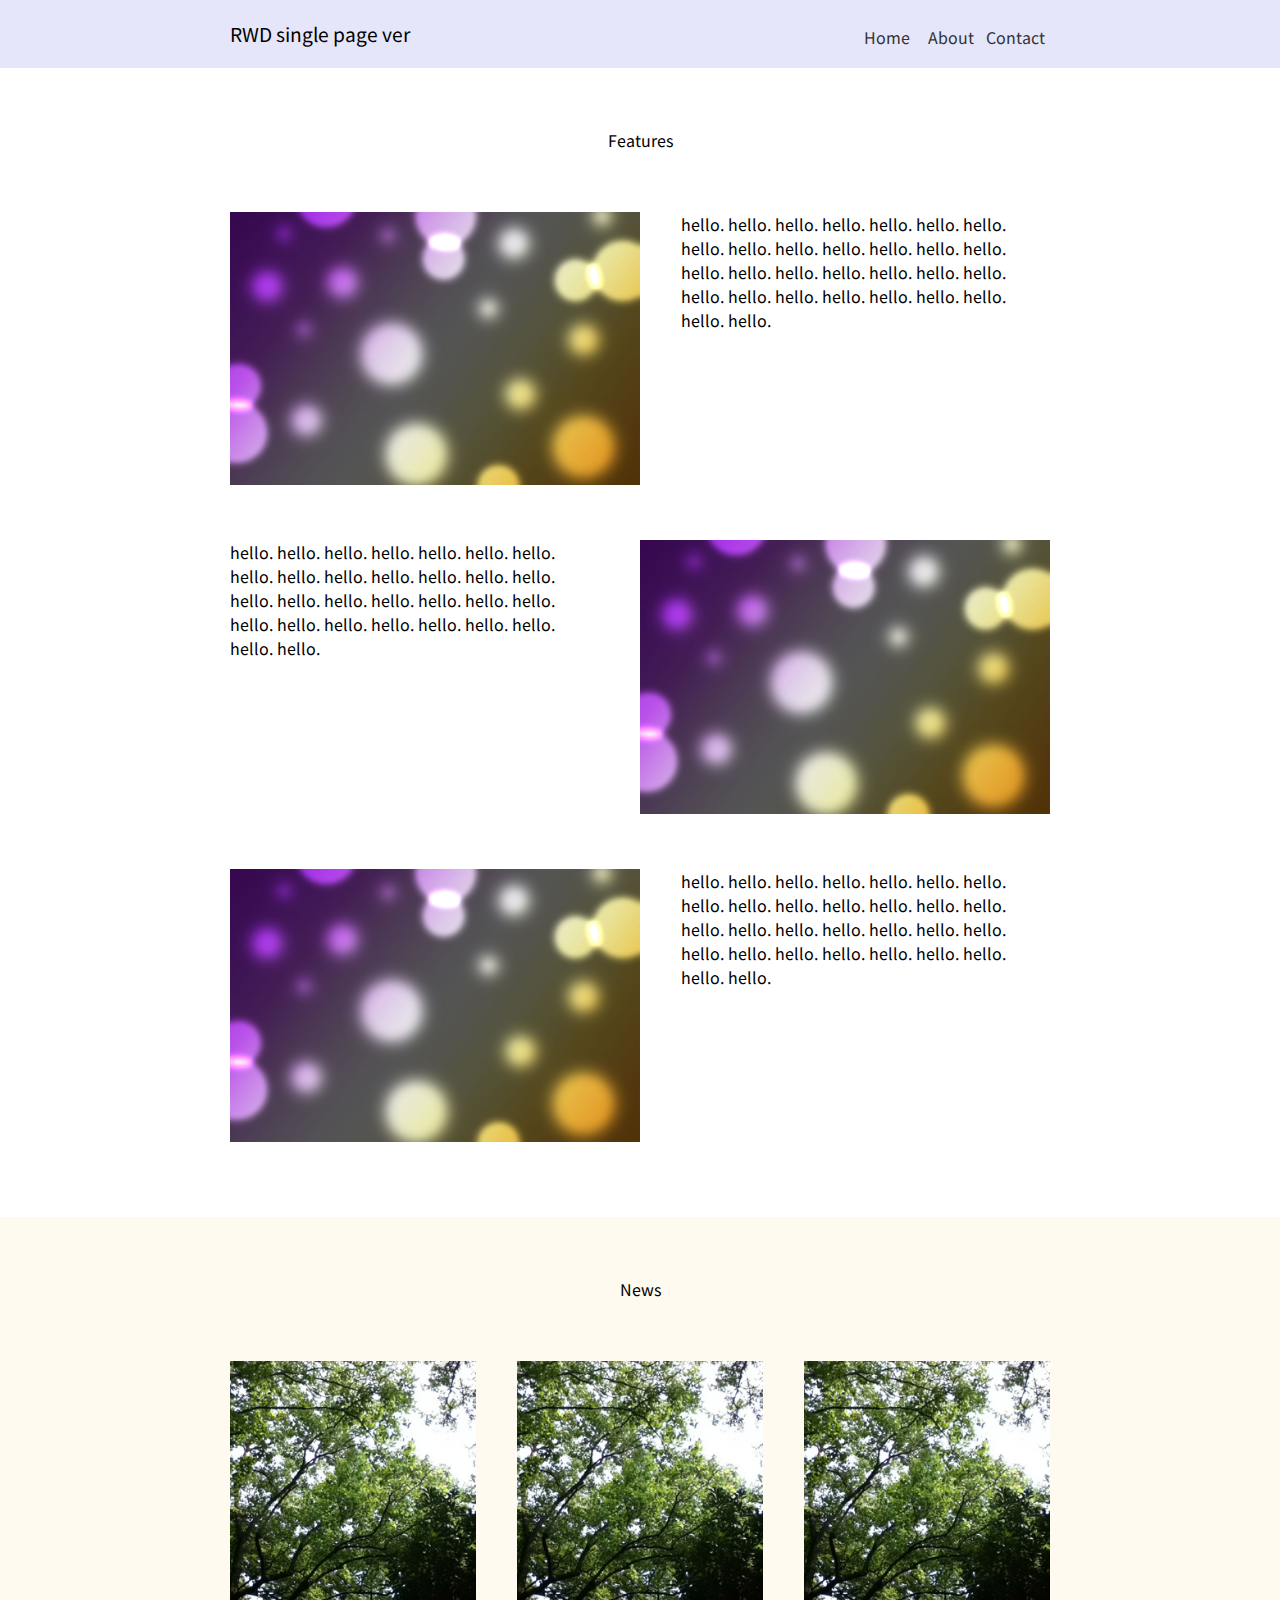
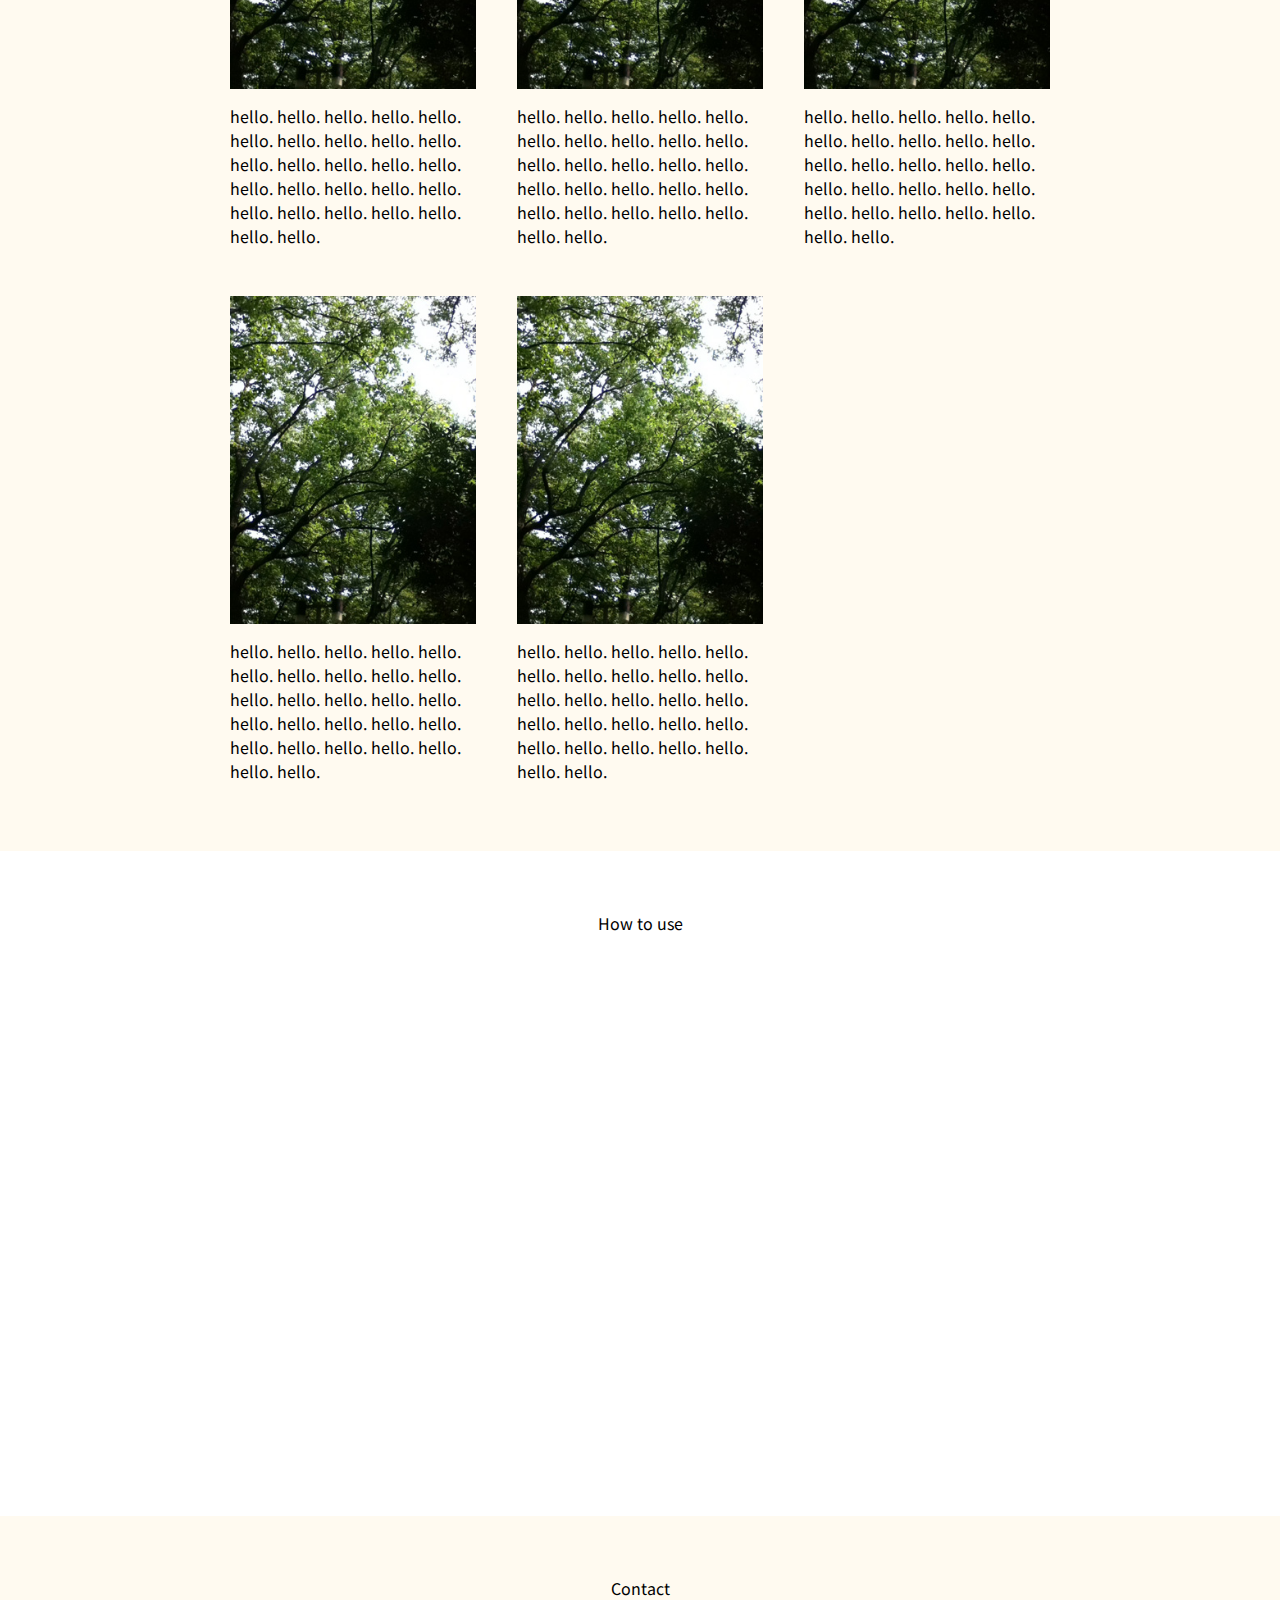
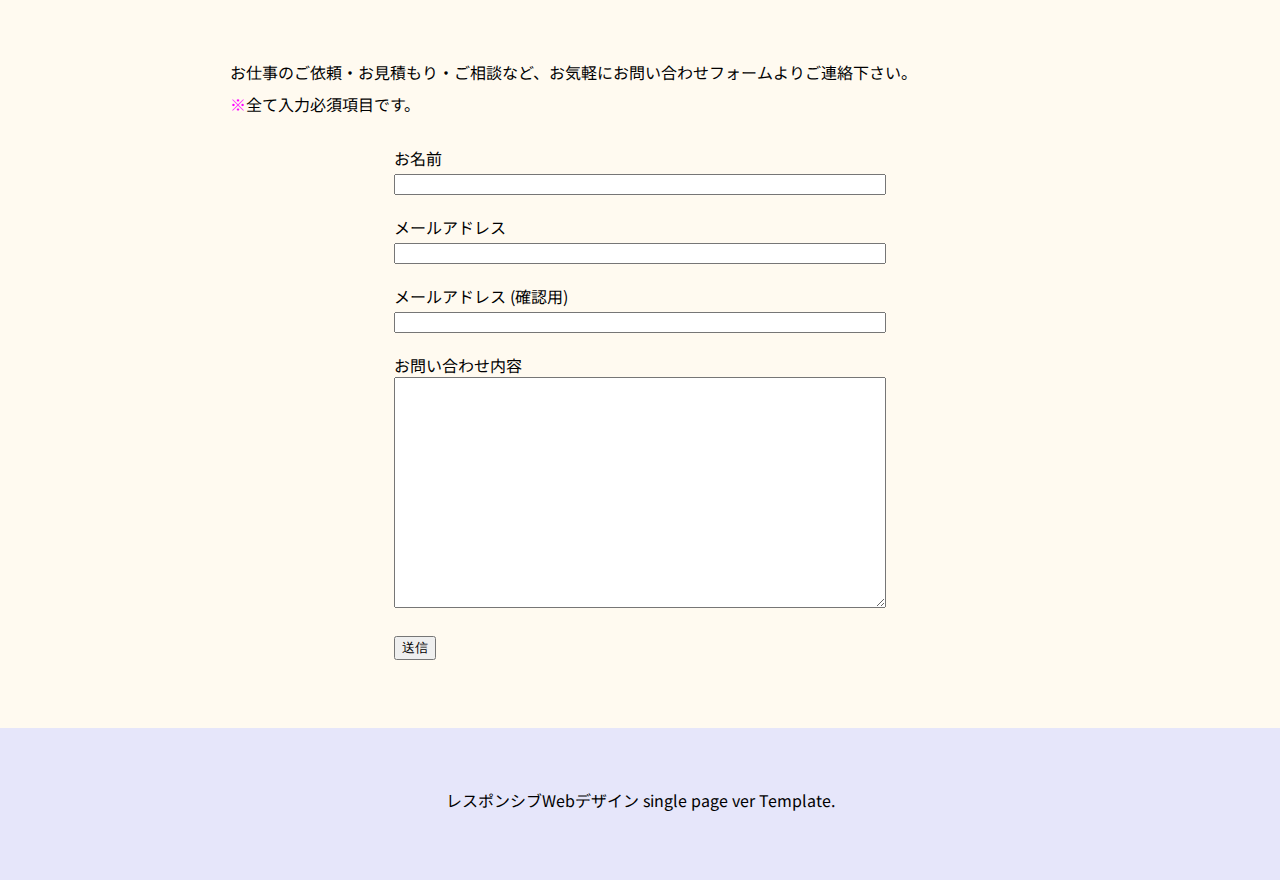
<file: Single_Page/index.html>
<!DOCTYPE html>
<html lang="ja">
	<head prefix="og: https://ogp.me/ns#">
    <meta charset="UTF-8">
    <meta http-equiv="X-UA-Compatible" content="IE=edge">
    <meta name="viewport" content="width=device-width, initial-scale=1.0">

    <!-- OGP -->
    <meta property="og:type" content="website">
    <meta property="og:title" content="">
    <meta property="og:description" content="">
    <meta property="og:site_name" content="">
    <meta property="og:url" content="">
    <meta property="og:image" content="">
    <meta property="fb:app_id" content="">
	  <meta property="fb:admins" content="">
    <meta property="og:locale" content="ja_JP">
    <meta name="twitter:card" content="summary_large_image">
	  <meta name="twitter:site" content="">

    <!-- Favicon -->
    <link href="./assets/images/favicon/favicon.ico" rel="shortcut_icon">

    <!-- Webフォント -->
    <link rel="preconnect" href="https://fonts.googleapis.com">
    <link rel="preconnect" href="https://fonts.gstatic.com" crossorigin>
    <link href="https://fonts.googleapis.com/css2?family=Noto+Sans+JP:wght@400;700&display=swap" rel="stylesheet">
    
    <!-- スタイルシート -->
    <link rel="stylesheet" href="./assets/css/style.css" type="text/css">

    <!--最新のjQueryで動かない命令やプラグインがあるときは古い安定したバージョンを使用する
    <script type="text/javascript" src="js/jquery-3.5.0.min.js"></script>
    -->
    <script type="text/javascript" src="./assets/js/jquery-1.11.1.min.js"></script>
    <script type="text/javascript" src="./assets/js/drawer-menu.js"></script>
    <script type="text/javascript" src="./assets/js/page_scroll.js"></script>

    <!-- floatさせた要素(height未指定)の高さを揃えたい時に使用する、
    floatさせる要素のheightを指定する場合は不要 -->
    <!-- 
    <script type="text/javascript" src="js/jquery.flatheights.js"></script>
    -->

    <title>レスポンシブWebデザイン</title>

  </head>
<body>

  <div id="wrapper">

    <header>
      <div id="header-wrap" class="container">
        <h1>RWD&nbsp;single&nbsp;page&nbsp;ver</h1>
        <div class="menu-button">
        	<div class="humbarger">
	        	<span></span>
					  <span></span>
					  <span></span>
	        </div>
        </div>
        <nav>
          <ul class="header-menu">
            <li><a href="#">Home</a></li>
            <li><a href="#about">About</a></li>
            <li><a href="#contact">Contact</a></li>
          </ul>
        </nav>
      </div>
    </header>

    <section class="features">
      <h2>Features</h2>
      <div class="container">
        <div class="item">
          <img src="./assets/images/kirakira.jpg" alt="">
          <p class="pull-right">hello. hello. hello. hello. hello. hello. hello. hello. hello. hello. hello. hello. hello. hello. hello. hello. hello. hello. hello. hello. hello. hello. hello. hello. hello. hello. hello. hello. hello. hello.</p>
        </div>
        <div class="item">
          <img src="./assets/images/kirakira.jpg" alt="">
          <p class="pull-left">hello. hello. hello. hello. hello. hello. hello. hello. hello. hello. hello. hello. hello. hello. hello. hello. hello. hello. hello. hello. hello. hello. hello. hello. hello. hello. hello. hello. hello. hello.</p>
        </div>
        <div class="item">
          <img src="./assets/images/kirakira.jpg" alt="">
          <p class="pull-right">hello. hello. hello. hello. hello. hello. hello. hello. hello. hello. hello. hello. hello. hello. hello. hello. hello. hello. hello. hello. hello. hello. hello. hello. hello. hello. hello. hello. hello. hello.</p>
        </div>
      </div><!--.container-->
    </section>

    <section id="about" class="news">
      <h2>News</h2>
      <div class="container">
        <div class="item">
          <img src="./assets/images/wood.jpg" alt="">
          <p>hello. hello. hello. hello. hello. hello. hello. hello. hello. hello. hello. hello. hello. hello. hello. hello. hello. hello. hello. hello. hello. hello. hello. hello. hello. hello. hello.</p>
        </div>
        <div class="item">
          <img src="./assets/images/wood.jpg" alt="">
          <p>hello. hello. hello. hello. hello. hello. hello. hello. hello. hello. hello. hello. hello. hello. hello. hello. hello. hello. hello. hello. hello. hello. hello. hello. hello. hello. hello.</p>
        </div>
        <div class="item">
          <img src="./assets/images/wood.jpg" alt="">
          <p>hello. hello. hello. hello. hello. hello. hello. hello. hello. hello. hello. hello. hello. hello. hello. hello. hello. hello. hello. hello. hello. hello. hello. hello. hello. hello. hello.</p>
        </div>
        <div class="item">
          <img src="./assets/images/wood.jpg" alt="">
          <p>hello. hello. hello. hello. hello. hello. hello. hello. hello. hello. hello. hello. hello. hello. hello. hello. hello. hello. hello. hello. hello. hello. hello. hello. hello. hello. hello.</p>
        </div>
        <div class="item">
          <img src="./assets/images/wood.jpg" alt="">
          <p>hello. hello. hello. hello. hello. hello. hello. hello. hello. hello. hello. hello. hello. hello. hello. hello. hello. hello. hello. hello. hello. hello. hello. hello. hello. hello. hello.</p>
        </div>
      </div><!--.container-->
    </section>

    <!-- iframeで動画を埋め込みたい場合 -->
    <section class="how-to-use">
      <h2>How to use</h2>
      <div class="container">
        <div class="iframe-wrapper">
          <iframe src="https://www.youtube.com/embed/qQNuF4Umuss?ecver=2" frameborder="0" allowfullscreen></iframe>
        </div>
      </div><!--.container-->
    </section>

    <section id="contact">
    	<h2>Contact</h2>
    	<div class="container">
    		<div class="contact_description">
					<p>お仕事のご依頼・お見積もり・ご相談など、お気軽にお問い合わせフォームよりご連絡下さい。</p>
					<p><span>※</span>全て入力必須項目です。</p>
				</div>
				<form action="" method="post">
					<dl>
						<dt>お名前</dt>
						<dd><input type="text" class="validate required" name="name" id="name" size="40"></dd>
						
						<dt>メールアドレス</dt>
						<dd><input type="text" class="validate required mail" name="mail" id="mail" size="40"></dd>

						<dt>メールアドレス&nbsp;(確認用)</dt>
						<dd><input type="text" class="validate required mail mail_check" name="mail_check" id="mail_check" size="40"></dd>
						
						<dt>お問い合わせ内容</dt>
						<dd>
							<textarea class="validate required" name="comment" id="comment" rows="15" cols="40"></textarea>
						</dd>
						
						<!-- PHPでフォームのプログラム作ったときに必要 -->
						<!-- <input type="hidden" id="token" name="token" value="<?php echo h($_SESSION['token']); ?>"> -->

						<p><input type="submit" id="submit" value="送信" name="submit"></p>
						
					</dl>
				</form>
    	</div><!--.container-->
    </section>

    <footer>
      <p>レスポンシブWebデザイン&nbsp;single&nbsp;page&nbsp;ver&nbsp;Template.</p>
    </footer>

    <div class="gray_layer"></div>

  </div><!--#wrapper-->

  <!-- トップへ戻るボタン -->
  <p id="pagetop"><a href="#"><img src="./assets/images/to_top.png" alt="ページトップへ"></a></p>
  
  <!-- floatさせた要素(height未指定)の高さを揃える -->
  <!-- floatさせる要素のheightを指定する場合は不要 -->
	<!-- 
		<script type="text/javascript">
			(function ($) {
				$(window).on('load resize', function(){
					if($(window).width() >= 570){
						$('.news .item').flatHeights();
					}
				});
			})(jQuery);
		</script>
	-->

</body>
</html>
</file>
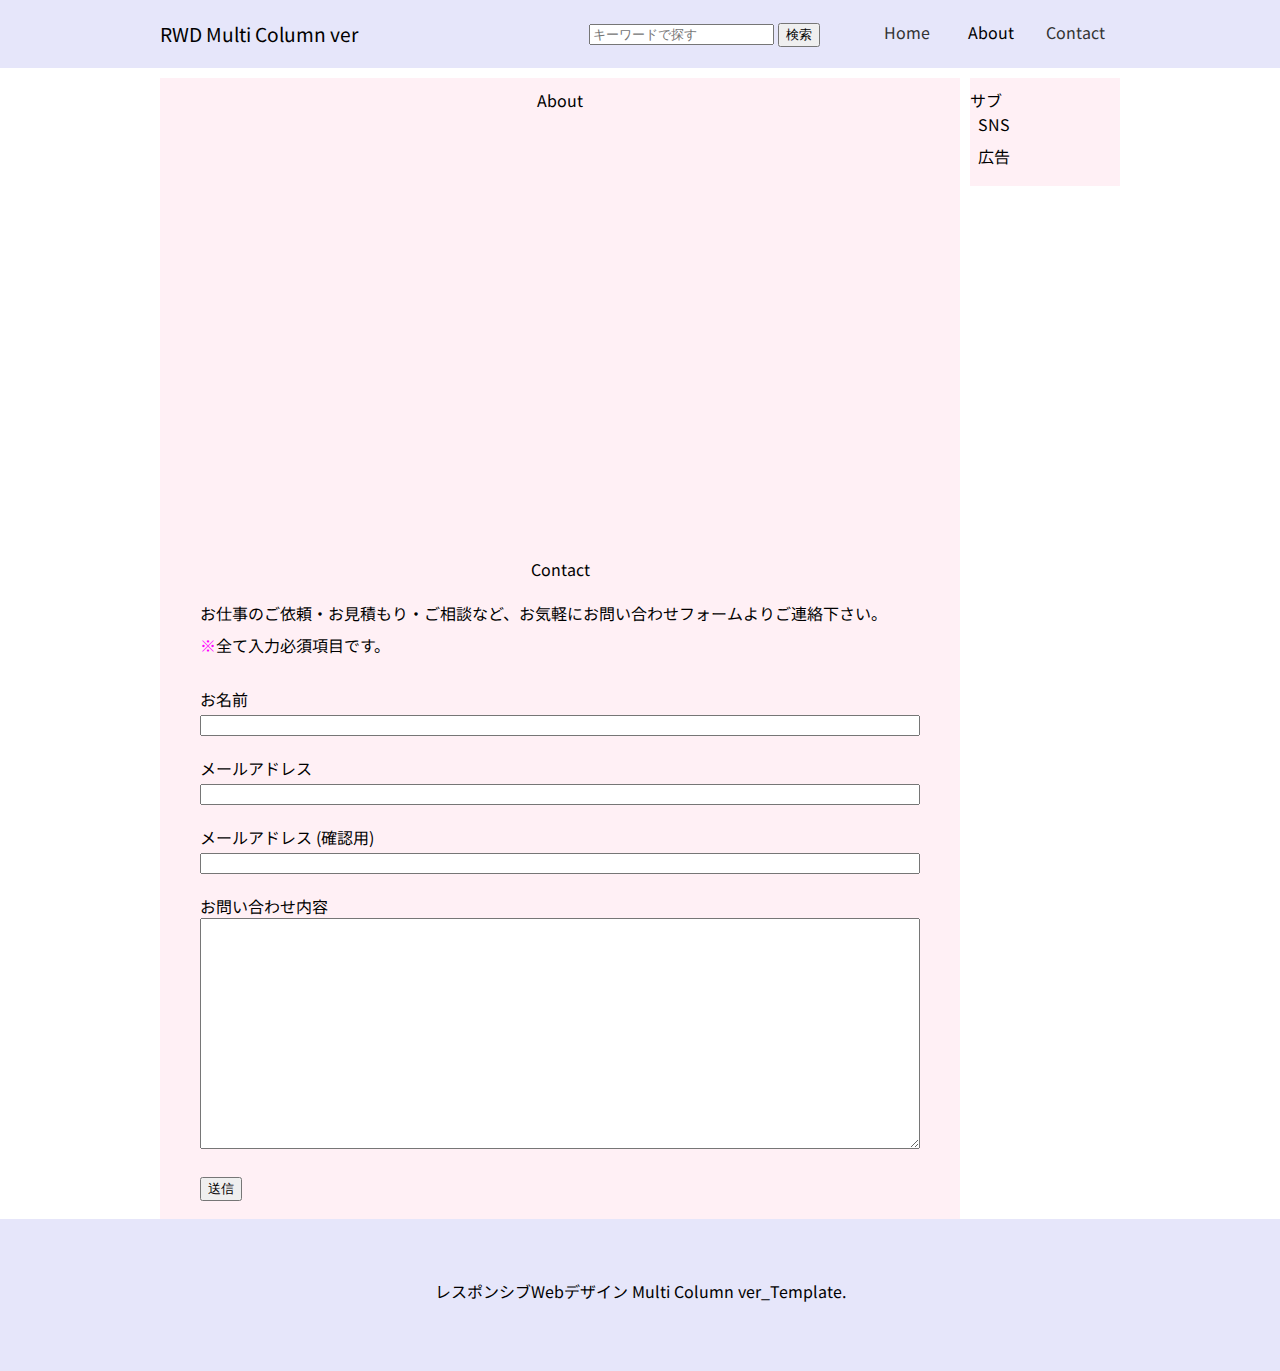
<file: Multi_Column/about/index.html>
<!DOCTYPE html>
<html lang="ja">
	<!DOCTYPE html>
	<html lang="ja">
		<head prefix="og: https://ogp.me/ns#">
		<meta charset="UTF-8">
		<meta http-equiv="X-UA-Compatible" content="IE=edge">
		<meta name="viewport" content="width=device-width, initial-scale=1.0">
	
		<!-- OGP -->
		<meta property="og:type" content="website">
		<meta property="og:title" content="">
		<meta property="og:description" content="">
		<meta property="og:site_name" content="">
		<meta property="og:url" content="">
		<meta property="og:image" content="">
		<meta property="fb:app_id" content="">
		<meta property="fb:admins" content="">
		<meta property="og:locale" content="ja_JP">
		<meta name="twitter:card" content="summary_large_image">
		<meta name="twitter:site" content="">
	
		<!-- Favicon -->
		<link href="../assets/images/favicon/favicon.ico" rel="shortcut_icon">
	
		 <!-- Webフォント -->
		<link rel="preconnect" href="https://fonts.googleapis.com">
		<link rel="preconnect" href="https://fonts.gstatic.com" crossorigin>
		<link href="https://fonts.googleapis.com/css2?family=Noto+Sans+JP:wght@400;700&display=swap" rel="stylesheet">
		
		<!-- スタイルシート -->
		  <link rel="stylesheet" href="../assets/css/style.css" type="text/css">
	
		<!--最新のjQueryで動かない命令やプラグインがあるときは古い安定したバージョンを使用する
		<script type="text/javascript" src="js/jquery-3.5.0.min.js"></script>
		-->
		<script type="text/javascript" src="../assets/js/jquery-1.11.1.min.js"></script>
		<script type="text/javascript" src="../assets/js/drawer-menu.js"></script>
		<script type="text/javascript" src="../assets/js/page_scroll.js"></script>
		<script type="text/javascript" src="../assets/js/responsive_layout.js"></script>
	
		<!-- floatさせた要素(height未指定)の高さを揃えたい時に使用する、
		floatさせる要素のheightを指定する場合は不要 -->
		<!-- 
			<script type="text/javascript" src="js/jquery.flatheights.js"></script>
		-->
	
	   <title>このサイトについて</title>
	
	</head>
<body>

  <div id="wrapper">

    <header>
      <div id="header-wrap" class="container">
        <h1>RWD&nbsp;Multi&nbsp;Column&nbsp;ver</h1>
        <div class="menu-button">
        	<div class="humbarger">
	        	<span></span>
					  <span></span>
					  <span></span>
	        </div>
        </div>
        <nav class="header-nav">
          <ul class="header-menu">
            <li><a href="../index.html">Home</a></li>
            <li>About</li>
            <li><a href="#contact">Contact</a></li>
          </ul>
        </nav>
        <form class="search-box">
	      	<input type="text" class="search-text" placeholder="キーワードで探す">
	      	<button type="submit">検索</button>
        </form>
      </div><!-- #header-wrap -->
    </header>

		<div id="content-wrapp">

			<div id="lower-page-main-content">

		    <!-- iframeで動画を埋め込みたい場合 -->
		    <section class="how-to-use">
		      <h2>About</h2>
		      <div class="container">
		        <div class="iframe-wrapper">
		          <iframe src="https://www.youtube.com/embed/qQNuF4Umuss?ecver=2" frameborder="0" allowfullscreen></iframe>
		        </div>
		      </div><!--.container-->
		    </section>

		    <section id="contact">
		    	<h2>Contact</h2>
		    	<div class="container">
		    		<div class="contact_description">
							<p>お仕事のご依頼・お見積もり・ご相談など、お気軽にお問い合わせフォームよりご連絡下さい。</p>
							<p><span>※</span>全て入力必須項目です。</p>
						</div>
						<form action="" method="post">
							<dl>
								<dt>お名前</dt>
								<dd><input type="text" class="validate required" name="name" id="name" size="40"></dd>
								
								<dt>メールアドレス</dt>
								<dd><input type="text" class="validate required mail" name="mail" id="mail" size="40"></dd>

								<dt>メールアドレス&nbsp;(確認用)</dt>
								<dd><input type="text" class="validate required mail mail_check" name="mail_check" id="mail_check" size="40"></dd>
								
								<dt>お問い合わせ内容</dt>
								<dd>
									<textarea class="validate required" name="comment" id="comment" rows="15" cols="40"></textarea>
								</dd>
								
								<!-- PHPでフォームのプログラム作ったときに必要 -->
								<!-- <input type="hidden" id="token" name="token" value="<?php echo h($_SESSION['token']); ?>"> -->

								<p><input type="submit" id="submit" value="送信" name="submit"></p>
								
							</dl>
						</form>
		    	</div><!--.container-->
		    </section>
	    </div><!-- #main-content -->

	    <div id="sub-content">
	    	<h2>サブ</h2>
	    	<div class="container">
	    		<aside>
	    			<p>SNS</p>
	    			<p>広告</p>
	    		</aside>
	    	</div><!--.container-->
	    </div><!-- #sub-content -->
		</div><!-- #content-wrapp -->

    <footer>
		<p>レスポンシブWebデザイン&nbsp;Multi&nbsp;Column&nbsp;ver_Template.</p>
    </footer>

    <div class="gray_layer"></div>

  </div><!--#wrapper-->

  <!-- トップへ戻るボタン -->
  <p id="pagetop"><a href="#"><img src="../assets/images/to_top.png" alt="ページトップへ"></a></p>

</body>
</html>
</file>
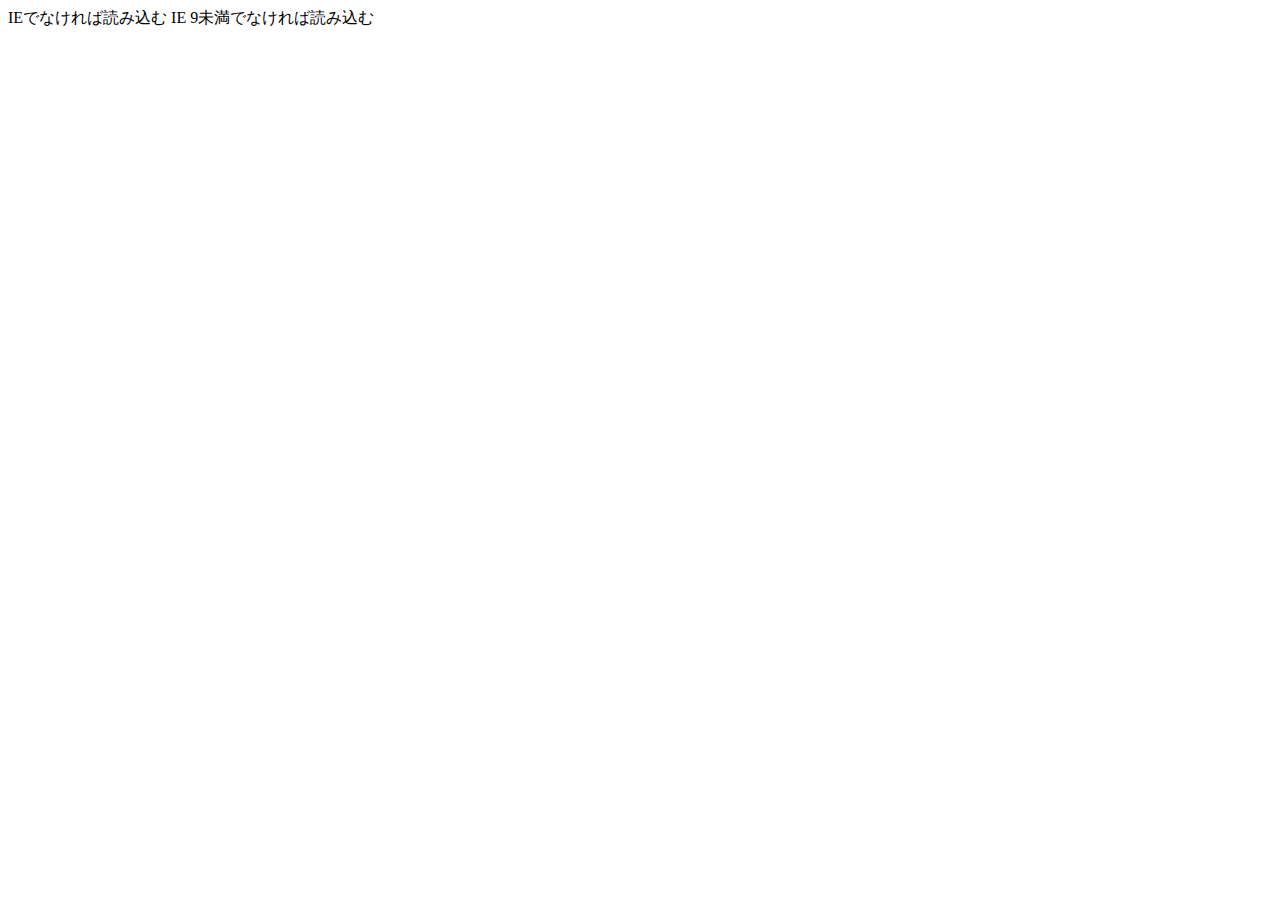
<file: html_template.html>
<!DOCTYPE html>

<html lang="ja">

	<head>
		<meta charset="UTF-8">
		<meta name="description" content="サイトの説明文">
		<meta name="keywords" content="キーワード">


		<!-- 条件付きコメント↓↓↓ -->

		<!--[if ! IE]><!-->
		IEでなければ読み込む
		<!--<![endif]-->

		<!--[if IE]>
			IEなら読み込む
		<![endif]-->

		<!--[if ! lt IE 9]><!-->
		IE 9未満でなければ読み込む
		<!--<![endif]-->

		<!--[if gt IE 9]>
			IE 9以上なら読み込む
		<![endif]-->


	<title>タイトル</title>

	</head>

	<body>
		
	</body>
	
</html>
</file>
<file: Single_Page/assets/css/style.css>
@charset "utf-8";

/*共通の設定*/

/*cssリセット*/
html, body, div, article, section, nav, figure, figcaption,
 span, applet, object, iframe, strong,
h1, h2, h3, h4, h5, h6, p, blockquote, pre,
a, abbr, acronym, address, big, cite, code,
del, dfn, em, font, img, ins, kbd, q, s, samp,
small, strike, sub, sup, tt, var,
dl, dt, dd, ol, ul, li,
fieldset, form, legend, caption, 
tbody, tfoot, thead, table, label, tr, th, td{
  margin: 0;
  padding: 0; border: 0;
  outline: 0;
  font-size: 100%;
  font-weight: normal;
  vertical-align: baseline;
  list-style:none;
  font-style:normal;
  font-weight:normal;
}

*,
::before,
::after {
  box-sizing: border-box;
}

body{
  font-family:'Noto Sans JP', "Helvetica Neue", "Helvetica", "Hiragino Sans", "Hiragino Kaku Gothic ProN", "Arial", "Yu Gothic", "Meiryo", sans-serif;
}

label, input, textarea, select, button {
  cursor: pointer;
}

a img{
  border: none; /*IE用 IEはデフォルトでリンク画像に枠線あり*/
}

p{
  margin-bottom: 0.5em;
  line-height: 1.5em;
}

.container{
  width: 90%;
  margin: 0 auto;
}

.gray_layer{
  display: none;
  position: fixed;
  z-index: 10;
  top: 0;
  left: 0;
  width: 100%;
  height: 100%;
  background: #000000;
  opacity: 0.5;
}

#pagetop{
  position: fixed;
  z-index: 5;
  right: 25px;
  bottom: 15px;
  opacity: 0.4;
  -ms-filter: "progid:DXImageTransform.Microsoft.Alpha(Opacity=40)";
}

#pagetop:hover{
  opacity: 0.8;
  -ms-filter: "progid:DXImageTransform.Microsoft.Alpha(Opacity=100)";
}

/*header*/
header{
  padding: 20px 0;
  overflow: hidden;
  background: #e6e6fa;
}

header h1{
  font-size: 120%;
}

#header-wrap{
  position: relative;
}

.menu-button{
  position: absolute;
  top: 5px;
  right: 5px;
  cursor: pointer;
  z-index: 100;
}

.humbarger,
.humbarger span {
  display: inline-block;
  transition: all .4s;
  box-sizing: border-box;
}
.humbarger {
  position: relative;
  width: 24px;
  height: 24px;
}
.humbarger span {
  position: absolute;
  left: 0;
  width: 100%;
  height: 4px;
  background-color: #000;
  border-radius: 3px;
}
.humbarger span:nth-of-type(1) {
  top: 0;
}
.humbarger span:nth-of-type(2) {
  top: 10px;
}
.humbarger span:nth-of-type(3) {
  bottom: 0;
}

.humbarger-on span:nth-of-type(1) {
  -webkit-transform: translateY(10px) rotate(-315deg);
  transform: translateY(10px) rotate(-315deg);
  background-color: #fff;
}
.humbarger-on span:nth-of-type(2) {
  opacity: 0;
}
.humbarger-on span:nth-of-type(3) {
  -webkit-transform: translateY(-10px) rotate(315deg);
  transform: translateY(-10px) rotate(315deg);
  background-color: #fff;
}

.header-menu{
  display: none;
}

.header-menu-open{
  display: block;
  overflow: auto;
  position: fixed;
  top: 0;
  left: 0;
  z-index: 9999;
  width: 80%;
  height: 100%;
  background: #fff;
}

.header-menu-open li{
  background: url('../img/arrow.png') no-repeat 8px 16px;
  padding: 10px 0;
  padding-left: 20px;
  margin-bottom: 10px;
}

.header-menu-open li:first-child{
  margin-top: 10px;
}

.header-menu-open > li > a{
  text-decoration: none;
  color: #333;
}

.header-menu-open > li > a:hover{
    border-bottom: 1px solid #333;
  }

section{
  padding: 60px 0;
  background: #fffaf0;
}

section h2{
  text-align: center;
  margin-bottom: 60px;
}

section:nth-child(even){
  background: #fff;
}

/*features*/
.features img{
  width: 100%;
  margin-bottom: 10px;
}

.features .item{
  margin-bottom: 40px;
  overflow: hidden;
}

.features .item:last-child{
  margin-bottom: 0;
}

/*news*/
.news .item{
  text-align: center;
}

.news .item img{
  margin-bottom: 10px;
  width: 100%;
}

.news p{
  text-align: left;
}

.news .item{
  margin-bottom: 40px;
  overflow: hidden;
}

/*how-to-use*/
.how-to-use iframe{
  width: 100%;
  height: auto;
  position: absolute;
  width: 100%;
  height: 100%;
  top: 0;
  left: 0;
}

/*iframeはそのまま埋め込んでも縦横比がうまく反映されないため、親要素を作成する必要あり*/
/*cssでpadding-topまたはpadding-bottomを%で指定するとwidthに対する比率になる仕様*/
/*16:9のコンテンツを縦横比を保ったまま貼り付けたい場合*/
.iframe-wrapper{
  padding-bottom: 56.25%;/* 9/16=56.25 */
  height: 0;
  position: relative;
}

/*contact*/
.contact_description{
  margin-bottom: 30px;
}

.contact_description span{
  color: #ff00ff;
}

#contact form{
  width: 70%;
  margin: 0 auto;
}

#contact form dd{
  margin-bottom: 20px;
}

/*footer*/
footer{
  text-align: center;
  padding: 60px 0;
  background: #e6e6fa;
}


/*中サイズデバイス*/
@media all and (min-width: 570px){

  /*features*/
  .features p{
    width: 50%;
  }

  .features img{
    width: 50%;
  }

  .pull-right{
    float: right;
    padding-left: 5%;
  }

  .pull-left{
    float: left;
    padding-right: 5%;
  }

  .features .item{
    /* overflow: hidden; */
  }

  /*news*/
  
  /*子要素.news .itemのmargin-bottom: 40px;分を親要素の余白からマイナスする*/
  .news .container{
    margin-bottom: -40px;
  }

  .news .item img{
    width: 100%;
  }

  .news .container{
    display: flex;
    flex-wrap: wrap;
  }

  .news .container .item{
    width:30%;
    margin-right: 5%;

  }

  .news .container > .item:nth-of-type(3n){
    margin-right: 0;
  }

  /*contact*/
  #contact form{
    width: 60%;
    margin: 0 auto;
  }

  #contact form dd input,textarea{
    width: 100%;
  }

}


/*大サイズデバイス*/
@media all and (min-width: 820px){

  .container{
    width: 820px;
  }

  .menu-button{
    display: none;
  }

  .header-menu{
    display: block;
    list-style: none;
    padding: 0;
    margin: 0;
    position: absolute;
    top: 5px;
    right: 5px;
  }

  .header-menu > li{
    display: inline-block;
    width: 60px;
    text-align: center;
  }

  .header-menu > li > a{
    text-decoration: none;
    color: #333;
  }

  .header-menu > li > a:hover{
    border-bottom: 1px solid #333;
  }

}
</file>
<file: Multi_Column/assets/css/style.css>
@charset "utf-8";

/*共通の設定*/

/*cssリセット*/
html, body, div, span, applet, object, iframe, strong,
h1, h2, h3, h4, h5, h6, p, blockquote, pre,
a, abbr, acronym, address, big, cite, code,
del, dfn, em, font, img, ins, kbd, q, s, samp,
small, strike, sub, sup, tt, var,
dl, dt, dd, ol, ul, li,
fieldset, form, legend, caption, 
tbody, tfoot, thead, table, label, tr, th, td{
  margin: 0;
  padding: 0; border: 0;
  outline: 0;
  font-size: 100%;
  font-weight: normal;
  vertical-align: baseline;
  list-style:none;
  font-style:normal;
  font-weight:normal;
}

*,
::before,
::after {
  box-sizing: border-box;
}

body{
  font-family:'Noto Sans JP', "Helvetica Neue", "Helvetica", "Hiragino Sans", "Hiragino Kaku Gothic ProN", "Arial", "Yu Gothic", "Meiryo", sans-serif;
}

label, input, textarea, select, button {
  cursor: pointer;
}

a img{
  border: none; /*IE用 IEはデフォルトでリンク画像に枠線あり*/
}

p{
  margin-bottom: 0.5em;
  line-height: 1.5em;
}

#wrapper{
  overflow: hidden;
}

.container{
  width: 90%;
  margin: 0 auto;
}

.gray_layer{
  display: none;
  position: fixed;
  z-index: 10;
  top: 0;
  left: 0;
  width: 100%;
  height: 100%;
  background: #000000;
  opacity: 0.5;
}

#pagetop{
  position: fixed;
  z-index: 5;
  right: 25px;
  bottom: 15px;
  opacity: 0.4;
  -ms-filter: "progid:DXImageTransform.Microsoft.Alpha(Opacity=40)";
}

#pagetop:hover{
  opacity: 0.8;
  -ms-filter: "progid:DXImageTransform.Microsoft.Alpha(Opacity=100)";
}

/*header*/
header{
  padding: 20px 0;
  margin-bottom: 10px;
  overflow: hidden;
  background: #e6e6fa;
}

header h1{
  font-size: 120%;
}

#header-wrap{
  position: relative;
}

.menu-button{
  position: absolute;
  top: 5px;
  right: 5px;
  cursor: pointer;
  z-index: 100;
}

.humbarger,
.humbarger span {
  display: inline-block;
  transition: all .4s;
  box-sizing: border-box;
}

.humbarger {
  position: relative;
  top: -5px;
  width: 24px;
  height: 24px;
}
.humbarger span {
  position: absolute;
  left: 0;
  width: 100%;
  height: 4px;
  background-color: #000;
  border-radius: 3px;
}
.humbarger span:nth-of-type(1) {
  top: 0;
}
.humbarger span:nth-of-type(2) {
  top: 10px;
}
.humbarger span:nth-of-type(3) {
  bottom: 0;
}

.humbarger-on span:nth-of-type(1) {
  -webkit-transform: translateY(10px) rotate(-315deg);
  transform: translateY(10px) rotate(-315deg);
  background-color: #fff;
}
.humbarger-on span:nth-of-type(2) {
  opacity: 0;
}
.humbarger-on span:nth-of-type(3) {
  -webkit-transform: translateY(-10px) rotate(315deg);
  transform: translateY(-10px) rotate(315deg);
  background-color: #fff;
}

.header-nav{
  display: none;
}

.header-nav-open{
  display: block;
  overflow: auto;
  position: fixed;
  top: 0;
  left: 0;
  z-index: 200;
  width: 80%;
  height: 100%;
  background: #fff;
}

.header-nav-open li:not(.return_btn){
  background: url('../img/arrow.png') no-repeat 8px 17px;
  padding: 10px 0;
  padding-left: 20px;
  margin-bottom: 10px;
}

.header-nav-open li:first-child{
  margin-top: 10px;
}

.header-nav-open ul li a{
  text-decoration: none;
  color: #333;
}

.header-nav-open ul li:not(.return_btn):hover{
  /*background-color: #f5f5f5;*/
}

.header-nav-open .category a{
  display: block;
}

.category > .mobile-category-detail-menu{
  overflow: auto;
  position: fixed;
  top: 0;
  left: 0%;
  z-index: 300;
  width: 80%;
  height: 100%;
  margin-left: -80%;
  background: #fff;
  padding-top: 10px;
  display: none;
}

.return_btn{
  margin-left: 10px;
  margin-bottom: 10px;
}

.search-box{
  display: none;
}

.search-box-open{
  display: block;
  margin-top: 20px;
  margin-left: 10px;
}

/*main-content*/
#main-content{
  padding: 10px 0;
  background: #fff0f5;
}

/*下層ページのメインコンテンツ*/
/*lower-page-main-content*/
#lower-page-main-content{
  padding: 10px 0;
  background: #fff0f5;
}

/*sub-content*/
#sub-content{
  padding: 10px 0;
  background: #fff0f5;
}

/*side-bar*/
.side-bar{
  padding: 10px 0;
  display: none;
  background: #fff0f5;
}

section h2{
  text-align: center;
  margin-bottom: 20px;
}

/*how-to-use*/
.how-to-use iframe{
  width: 100%;
  height: auto;
  position: absolute;
  width: 100%;
  height: 100%;
  top: 0;
  left: 0;
}

/*iframeはそのまま埋め込んでも縦横比がうまく反映されないため、親要素を作成する必要あり*/
/*cssでpadding-topまたはpadding-bottomを%で指定するとwidthに対する比率になる仕様*/
/*16:9のコンテンツを縦横比を保ったまま貼り付けたい場合*/
.iframe-wrapper{
  padding-bottom: 56.25%;/* 9/16=56.25 */
  height: 0;
  position: relative;
}

/*contact*/
#contact{
  margin-top: 20px;
}

.contact_description{
  margin-bottom: 30px;
}

.contact_description span{
  color: #ff00ff;
}

#contact form{
  margin: 0 auto;
}

#contact form dd{
  margin-bottom: 20px;
}

/*footer*/
footer{
  text-align: center;
  padding: 60px 0;
  background: #e6e6fa;
}

/*スマートフォンサイズのみに適用させるスタイル*/
@media all and (max-width: 767px){

  /*product 1カラムにする場合*/
  /*.product .item{
    text-align: center;
  }

  .product .item img{
    margin-bottom: 10px;
  }

  .product p{
    text-align: left;
  }

  .product .item{
    margin-bottom: 40px;
    overflow: hidden;
  }

  .product .item:last-child{
    margin-bottom: 0;
  }*/

  /*product 2カラムにする場合*/
    
  /*子要素.news .itemのmargin-bottom: 40px;分を親要素の余白からマイナスする*/
  /*.product .container{
    margin-bottom: -40px;
  }*/

  .product .item{
    width: 49.5%;
  }

  .product .item img{
    width: 100%;
  }

  .product .container{
    overflow: hidden;
  }

  .product .container .item{
    float: left;
    margin-right: 1%;
  }

  .product .container .item:nth-of-type(2n){
    margin-right: 0;
  }

}

/*中サイズデバイス*/
@media all and (min-width: 768px){

  /*product*/
  
  /*子要素.news .itemのmargin-bottom: 40px;分を親要素の余白からマイナスする*/
  /*スマートフォンサイズで1カラムで上記を指定している場合のみ*/
  .product .container{
    /*margin-bottom: -40px;*/
  }

  .product .item{
    width: 33%;
  }

  .product .item img{
    width: 100%;
  }

  /*flexboxでレイアウト*/
  .product .container{
    display: flex;
    flex-wrap: wrap;
  }

  .product .container .item{
    margin-right: 0.5%;
  }

  .product .container .item:nth-of-type(3n){
    margin-right: 0;
  }

  /*contact*/
  #contact form{
    margin: 0 auto;
  }

  #contact form dd input,textarea{
    width: 100%;
  }

}



/*大サイズデバイス*/
@media all and (min-width: 960px){

  #content-wrapp{
    width: 960px;
    margin: 0 auto;
    overflow: hidden;
    clear: both;
  }

  header .container{
    width: 960px;
  }

  .menu-button{
    display: none;
  }

  .header-nav{
    display: block;
    list-style: none;
    position: absolute;
    top: 0;
    right: 5px;
  }

  .search-box{
    display: block;
    position: absolute;
    top: 0;
    right: 300px;
  }

  .header-menu > li{
    display: inline-block;
    width: 80px;
    text-align: center;
  }

  .header-menu > li > a{
    text-decoration: none;
    color: #333;
  }

  .header-menu > li > a:hover{
    border-bottom: 1px solid #333;
  }

  /*side-bar*/
  .side-bar{
    width: 150px;
    float: left;
    margin-right: 10px;
    display: block;
  }

  .category{
    position: relative;
  }

  .side-menu .category{
    background: url('../img/arrow.png') no-repeat 0px 12px;
    padding: 3px 0;
    padding-left: 10px;
    /*background: pink;*/
  }

  .side-menu .category a{
    text-decoration: none;
    color: #333;
  }

  .side-menu .category:hover{
    background-color: #f5f5f5;
  }

  .category > a{
    width: 150px;
    position: relative;
  }

  .category-detail-menu{
    width: 200px;
    margin-right: -200px;
    position: absolute;
    top: 0;
    right: 0;
    background: #fff;
    -moz-box-shadow: 5px 5px 5px 5px rgba(0,0,0,0.5);
    -webkit-box-shadow: 5px 5px 5px 5px rgba(0,0,0,0.5);
    -o-box-shadow: 5px 5px 5px 5px rgba(0,0,0,0.5);
    -ms-box-shadow: 5px 5px 5px 5px rgba(0,0,0,0.5);
    box-shadow: 5px 5px 5px 5px rgba(0,0,0,0.5);
    display: none;
  }

  .side-menu .category-detail-menu li{
    padding: 3px 5px 0;
  }

  .side-menu .category-detail-menu li:hover{
    background-color: #f5f5f5;
  }

  /*main-content*/
  #main-content{
    width: 640px;
    float: left;
  }

  /*下層ページのメインコンテンツ*/
  /*lower-page-main-content*/
  #lower-page-main-content{
    width: 800px;
    float: left;
  }

  /*sub-content*/
  #sub-content{
    width: 150px;
    float: right;
  }

}
</file>
